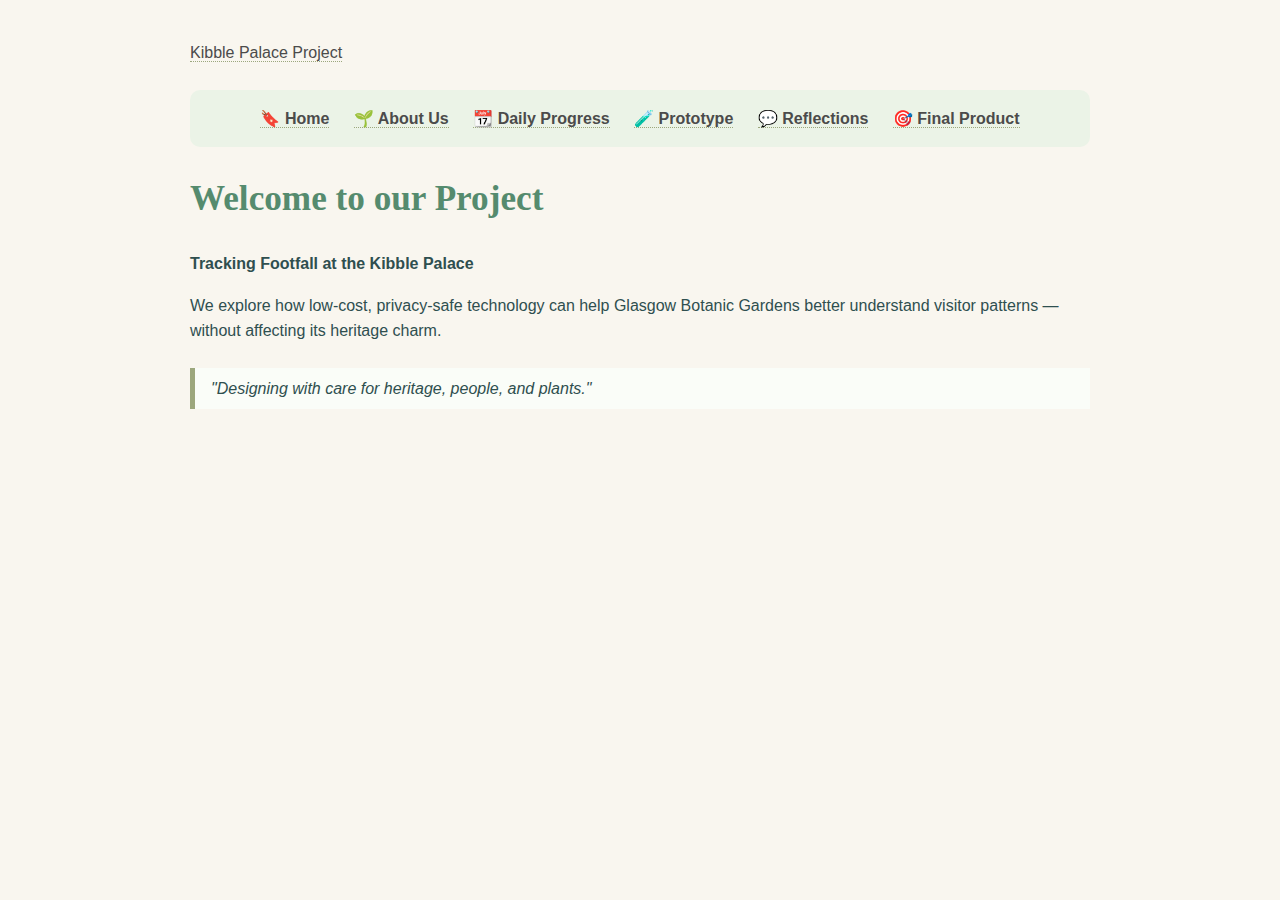
<file: index.html>
<!DOCTYPE html>
<html>
<head>
  <link rel="stylesheet" href="style.css">
  <title>Footfall Tracking in Kibble Palace</title>
  <meta charset="UTF-8">
</head>
<body>
  <div id="navbar"></div>
  <h1>Welcome to our Project</h1>
  <p><strong>Tracking Footfall at the Kibble Palace</strong></p>
  <p>We explore how low-cost, privacy-safe technology can help Glasgow Botanic Gardens better understand visitor patterns — without affecting its heritage charm.</p>
  <blockquote>"Designing with care for heritage, people, and plants."</blockquote>
</body>
</html>

<script>
  fetch('nav.html')
    .then(response => response.text())
    .then(data => {
      document.getElementById('navbar').innerHTML = data;
    });
</script>
</file>
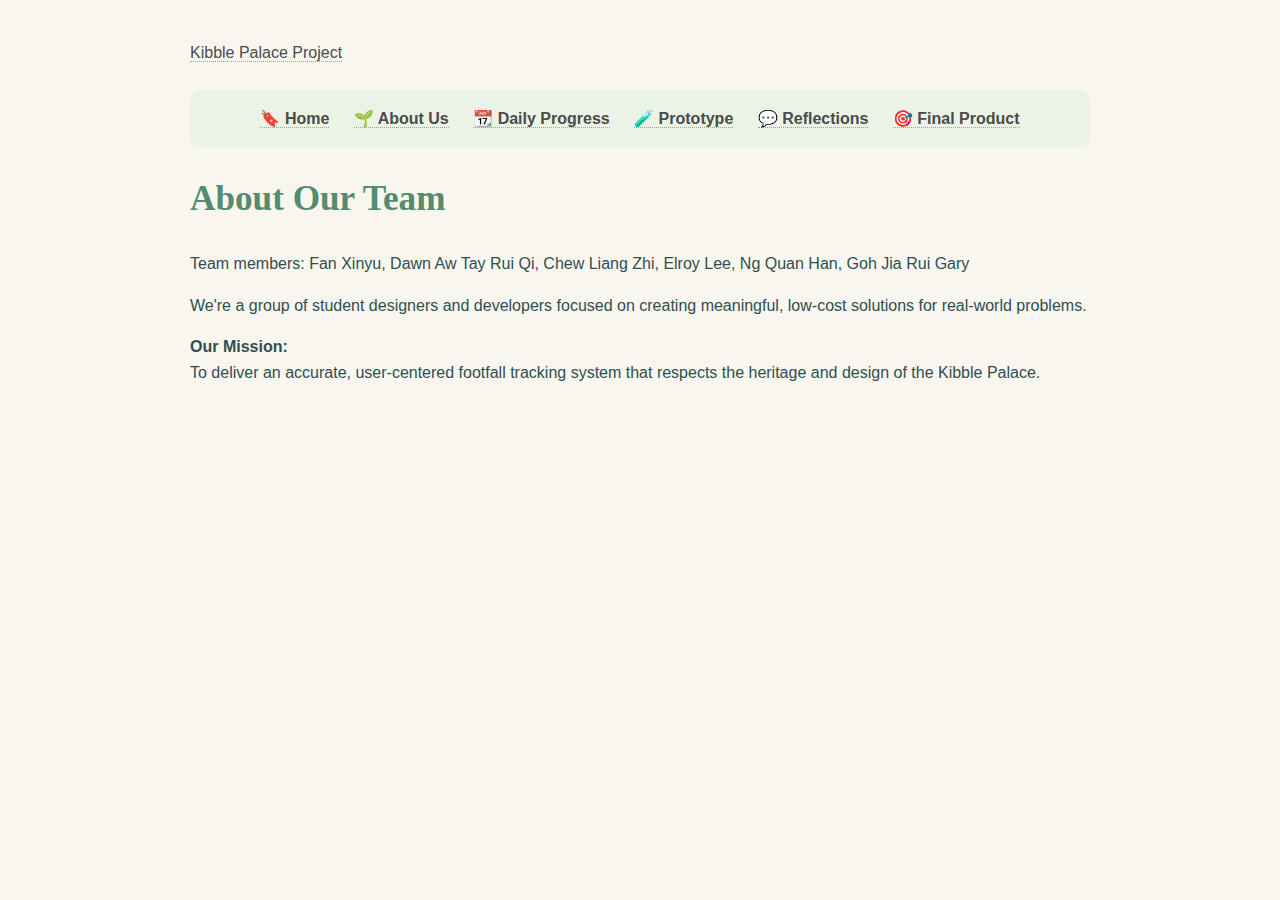
<file: about.html>
<!DOCTYPE html>
<html>
<head>
  <div id="navbar"></div>
  <link rel="stylesheet" href="style.css">
  <title>About Us</title>
</head>
<body>
  <h1>About Our Team</h1>
  <p> Team members: Fan Xinyu, Dawn Aw Tay Rui Qi, Chew Liang Zhi, Elroy Lee, Ng Quan Han, Goh Jia Rui Gary</p>
  <p>We're a group of student designers and developers focused on creating meaningful, low-cost solutions for real-world problems.</p>
  <p><strong>Our Mission:</strong><br>To deliver an accurate, user-centered footfall tracking system that respects the heritage and design of the Kibble Palace.</p>
</body>
</html>

<script>
  fetch('nav.html')
    .then(response => response.text())
    .then(data => {
      document.getElementById('navbar').innerHTML = data;
    });
</script>
</file>
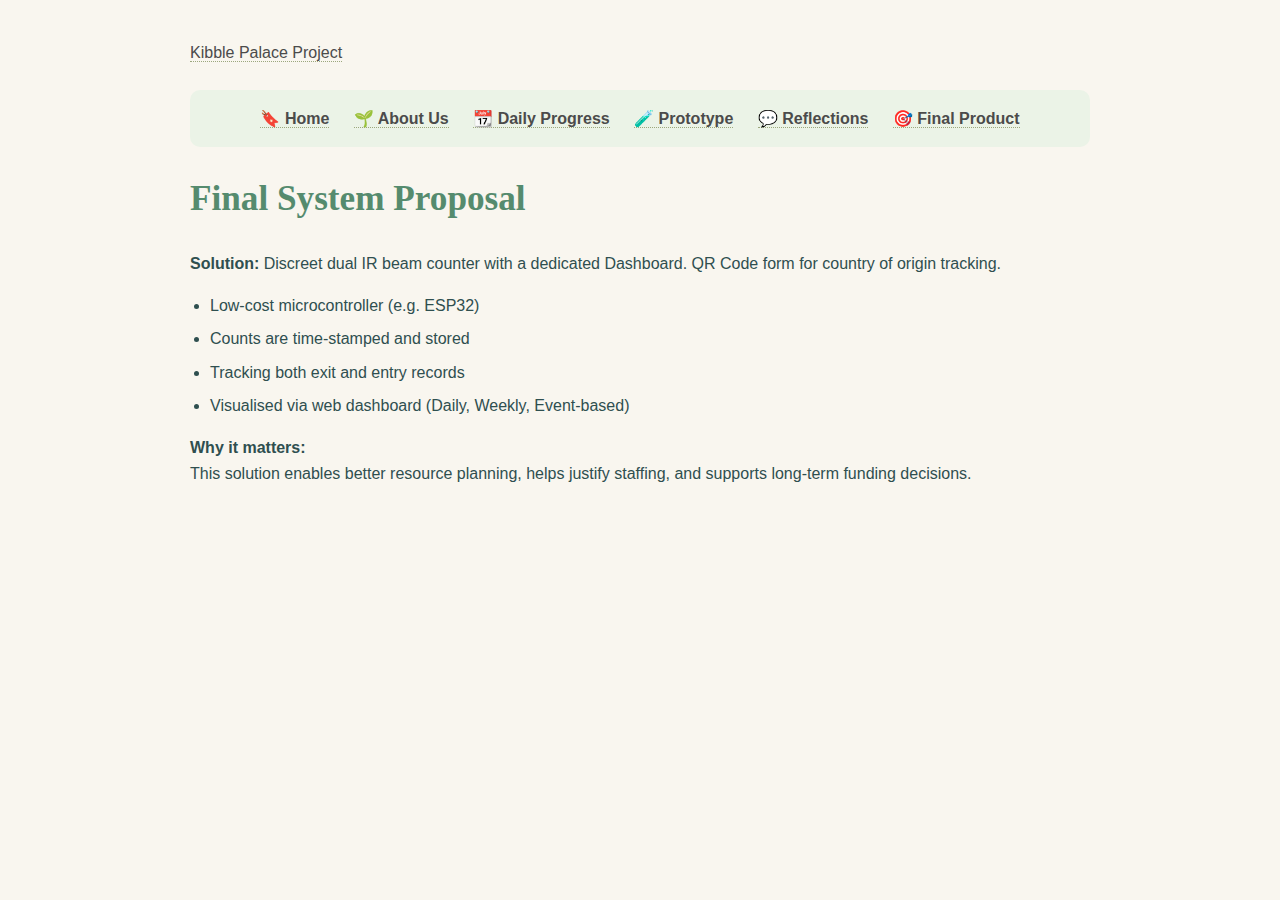
<file: final.html>
<!DOCTYPE html>
<html>
<head>
  <link rel="stylesheet" href="style.css">
  <title>Final Proposal</title>
</head>
<body>
  <div id="navbar"></div>
  <h1>Final System Proposal</h1>
  <p><strong>Solution:</strong> Discreet dual IR beam counter with a dedicated Dashboard. QR Code form for country of origin tracking.</p>
  <ul>
    <li>Low-cost microcontroller (e.g. ESP32)</li>
    <li>Counts are time-stamped and stored</li>
    <li>Tracking both exit and entry records</li>
    <li>Visualised via web dashboard (Daily, Weekly, Event-based)</li>
  </ul>
  <p><strong>Why it matters:</strong><br>This solution enables better resource planning, helps justify staffing, and supports long-term funding decisions.</p>
</body>
</html>

<script>
  fetch('nav.html')
    .then(response => response.text())
    .then(data => {
      document.getElementById('navbar').innerHTML = data;
    });
</script>
</file>
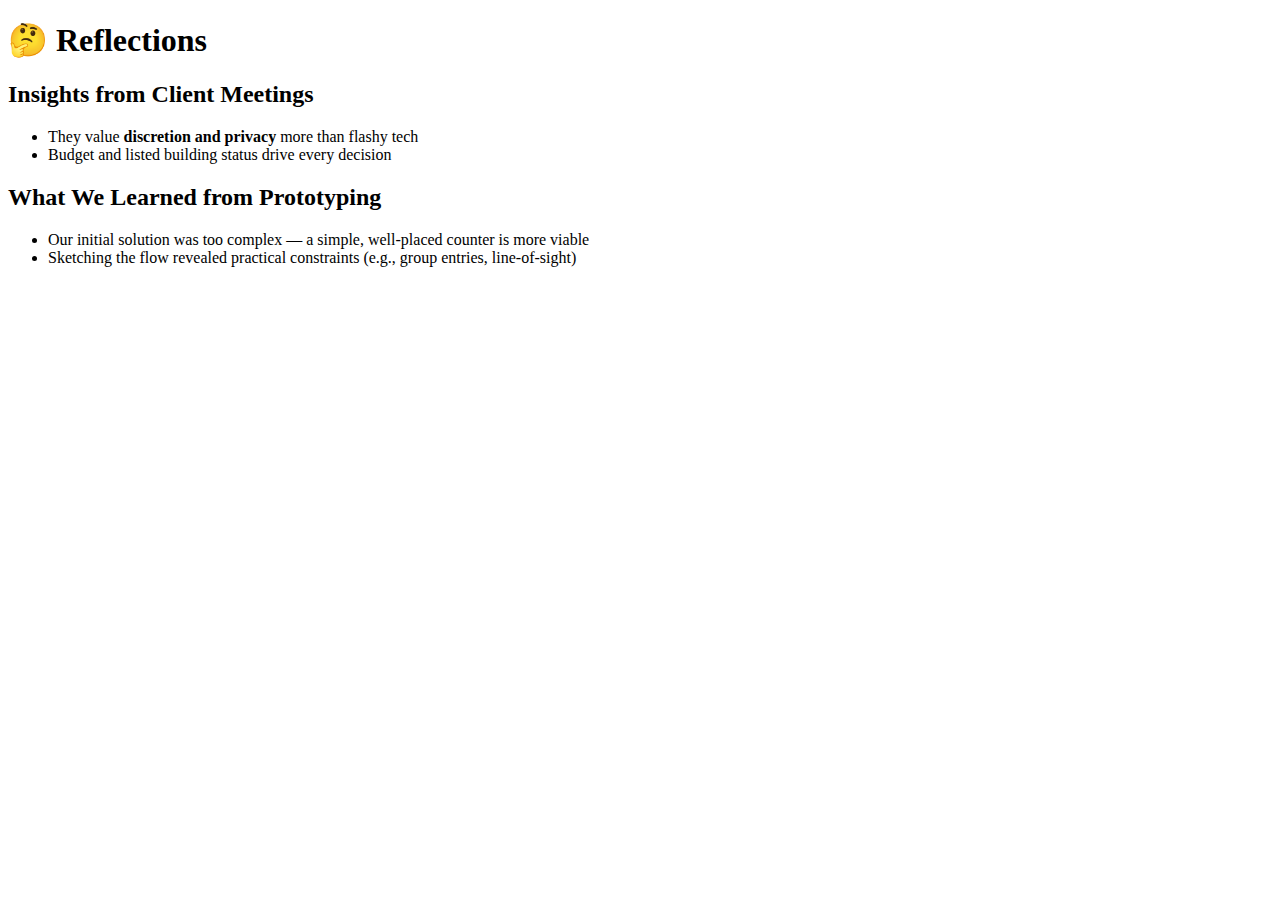
<file: reflections.html>
<!DOCTYPE html>
<html>
<head><title>Reflections</title></head>
<body>
  <h1>🤔 Reflections</h1>
  <h2>Insights from Client Meetings</h2>
  <ul>
    <li>They value <strong>discretion and privacy</strong> more than flashy tech</li>
    <li>Budget and listed building status drive every decision</li>
  </ul>
  <h2>What We Learned from Prototyping</h2>
  <ul>
    <li>Our initial solution was too complex — a simple, well-placed counter is more viable</li>
    <li>Sketching the flow revealed practical constraints (e.g., group entries, line-of-sight)</li>
  </ul>
</body>
</html>
</file>
<file: style.css>
/* Global Styles */
body {
  font-family: 'Lato', sans-serif;
  background-color: #F9F6EF; /* soft ivory */
  color: #2F4F4F;            /* deep forest green */
  margin: 40px auto;
  max-width: 900px;
  line-height: 1.6;
  padding: 0 20px;
}

/* Headings */
h1, h2, h3 {
  font-family: 'Merriweather', serif;
  color: #558B6E; /* fern green */
}

h1 {
  font-size: 2.2em;
  margin-top: 0.5em;
}

h2 {
  font-size: 1.6em;
  border-bottom: 2px solid #9CA77D; /* moss green accent */
  padding-bottom: 4px;
}

/* Links */
a {
  color: #4B4B4B; /* iron grey */
  text-decoration: none;
  border-bottom: 1px dotted #9CA77D;
  transition: all 0.3s ease;
}

a:hover {
  color: #558B6E;
  border-bottom: 1px solid #558B6E;
  background-color: #DDEAD0; /* soft leaf green */
}

/* Navigation */
nav {
  margin: 1.5em 0;
  padding: 1em;
  background-color: #EBF3E7; /* light botanical background */
  border-radius: 10px;
  text-align: center;
}

nav a {
  margin: 0 10px;
  font-weight: bold;
}

/* Blockquote */
blockquote {
  border-left: 5px solid #9CA77D;
  margin: 1.5em 0;
  padding: 0.5em 1em;
  font-style: italic;
  background: #FAFDF8;
}

/* Image */
img {
  max-width: 100%;
  border: 1px solid #ccc;
  border-radius: 8px;
  margin: 20px 0;
}

/* Lists */
ul {
  padding-left: 20px;
}

li {
  margin-bottom: 8px;
}

/* Footer (if you add one later) */
footer {
  margin-top: 40px;
  padding: 10px;
  text-align: center;
  font-size: 0.9em;
  color: #777;
}

/* Styling prototype*/
#prototype-images p {
  margin-bottom: 0; /* Remove space below the paragraph */
}

#prototype-images img {
  margin-top: 0;     /* Remove space above the image */
  display: block;
}

#prototype-video p {
  margin-bottom: 0;
}

#prototype-video video {
  margin-top: 0;
  display: block;
}
</file>
